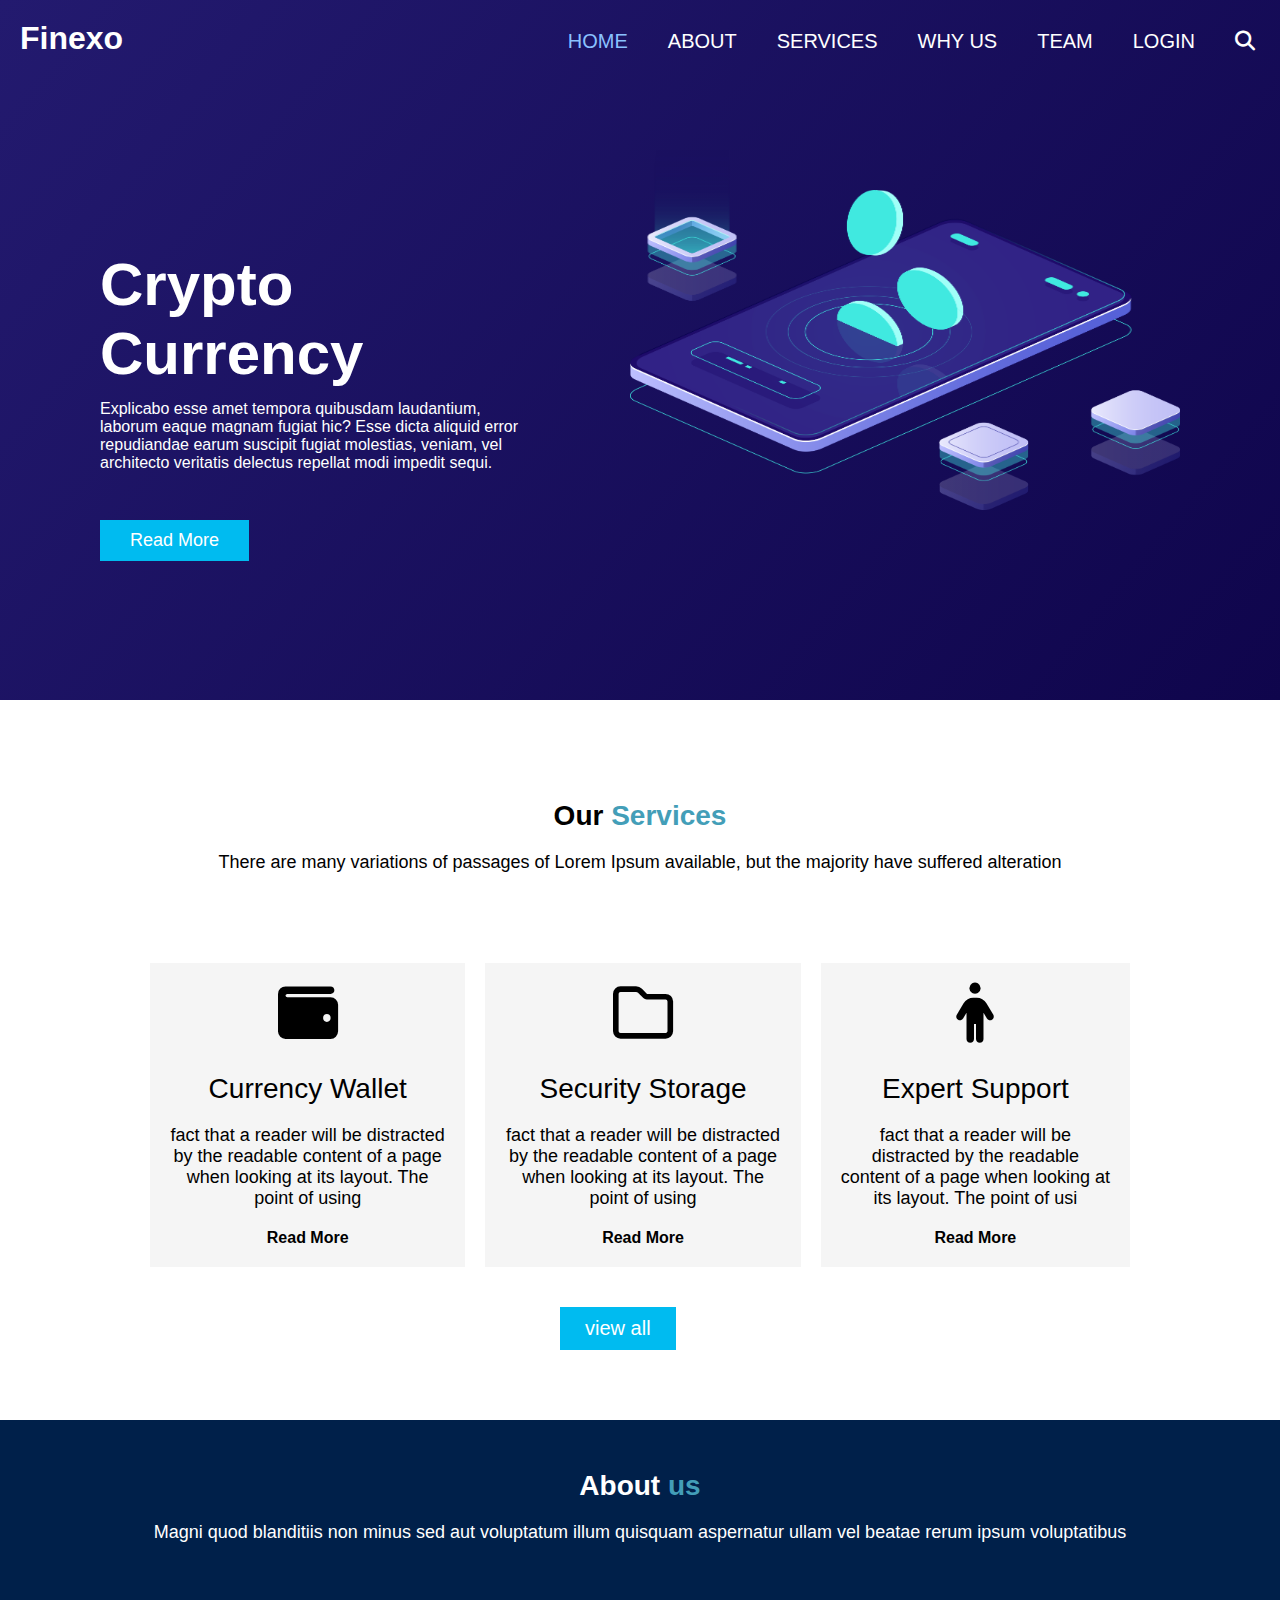
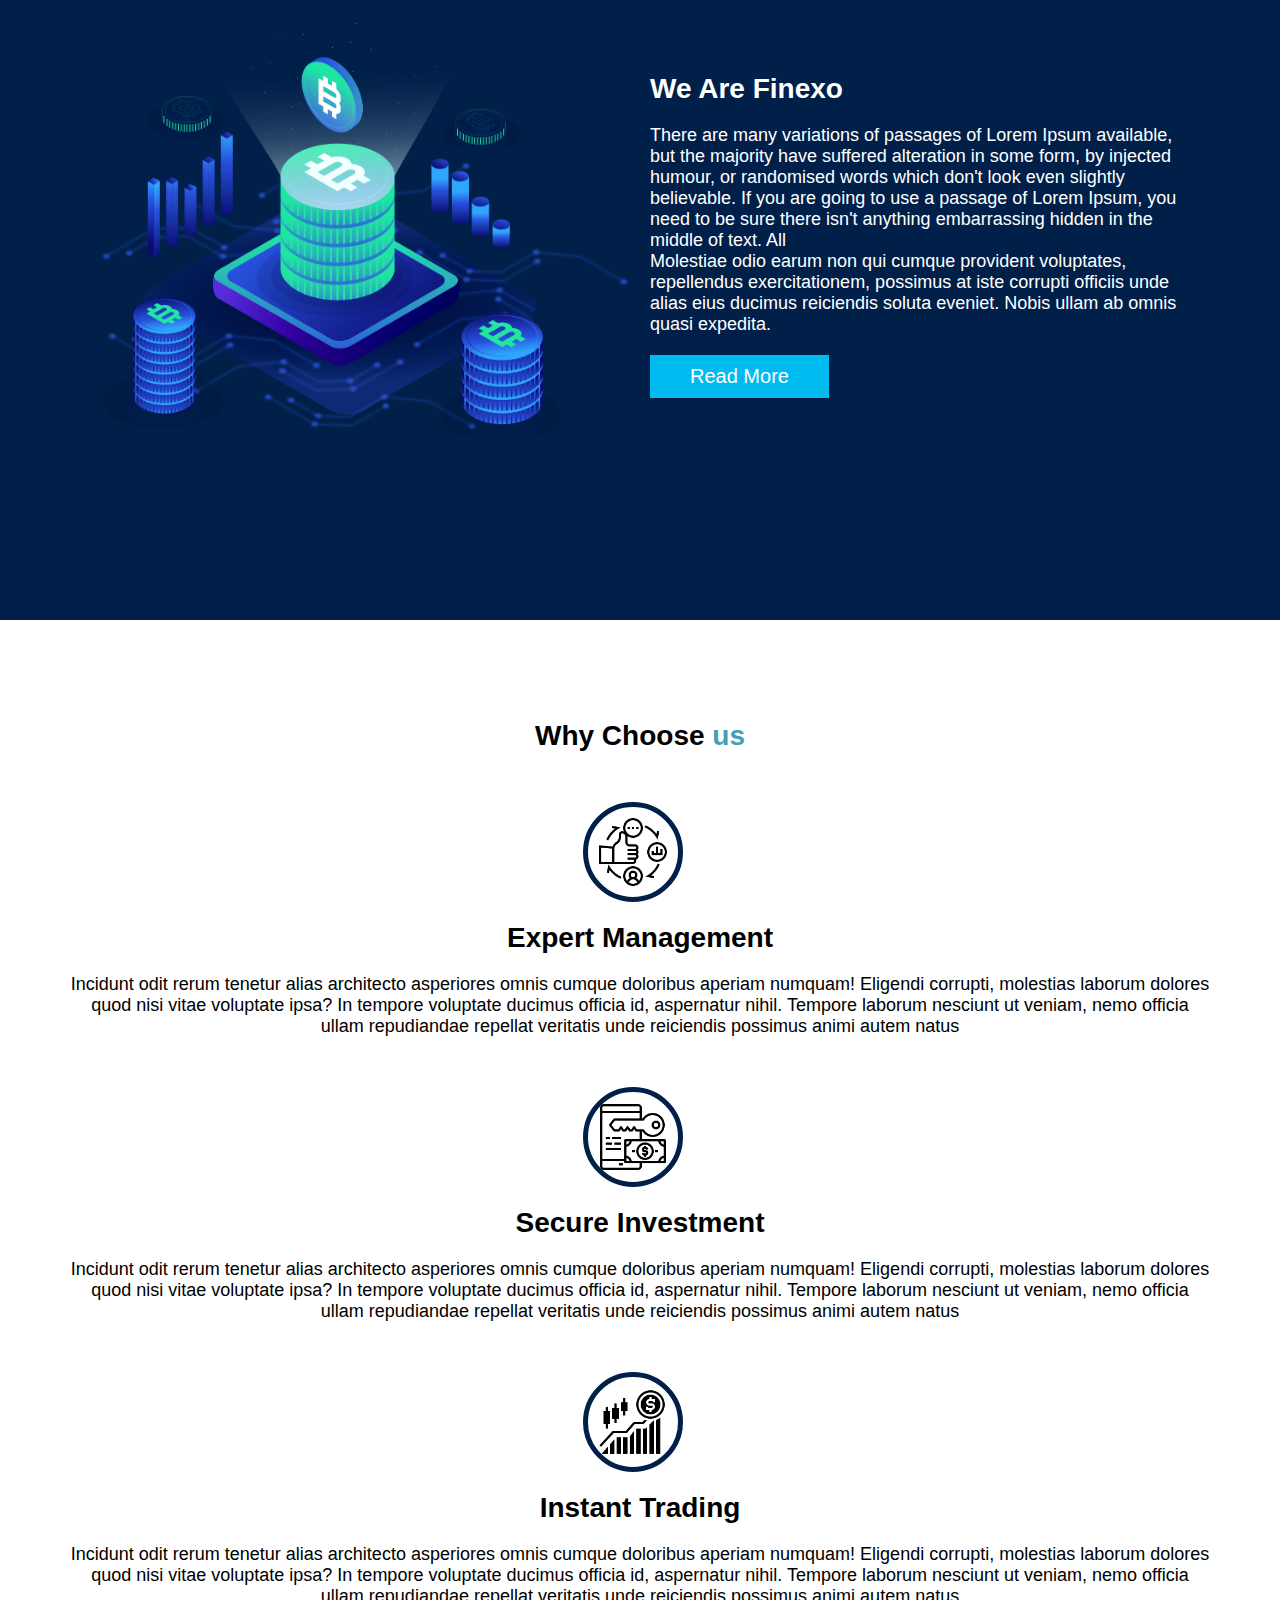
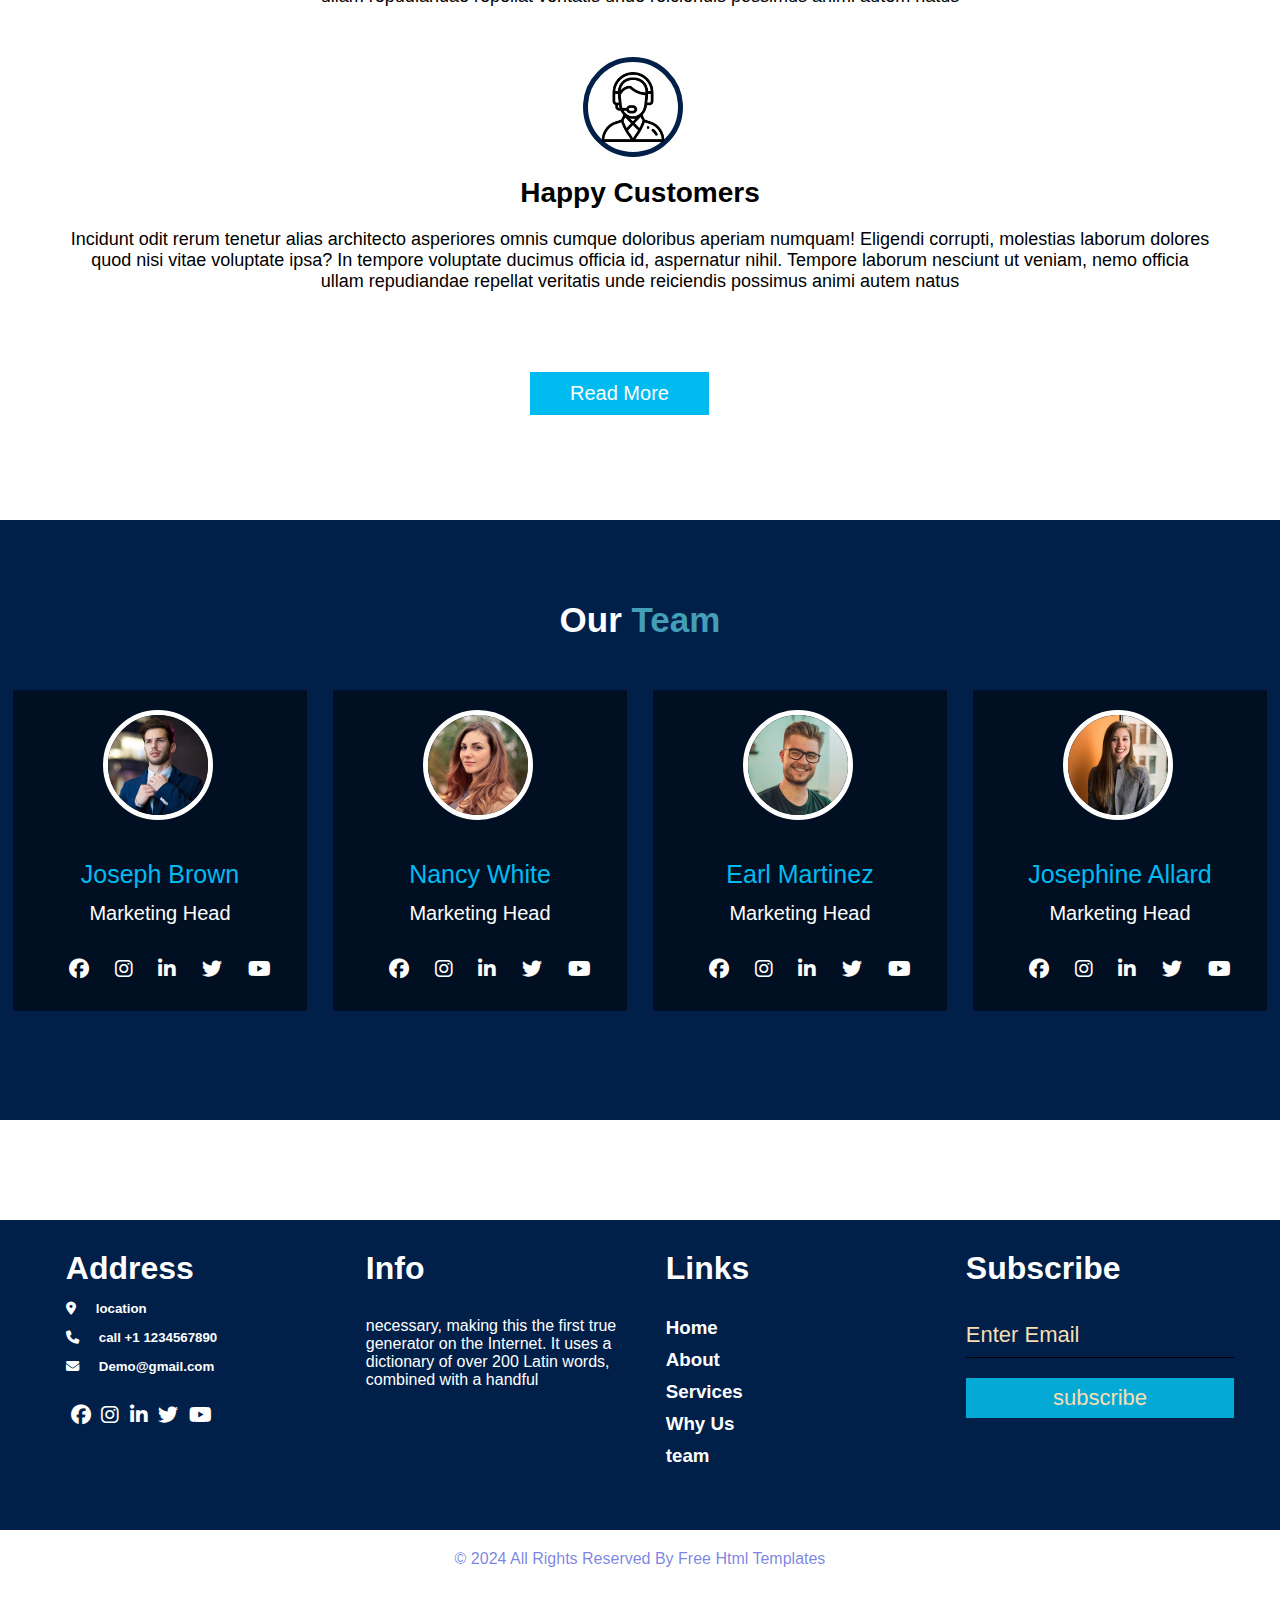
<file: index.html>
<!DOCTYPE html>
<html lang="en">
<head>
    <meta charset="UTF-8">
    <meta name="viewport" content="width=device-width, initial-scale=1.0">
    <title>Document</title>
    <link rel="stylesheet" href="./css/main.css">
    <link rel="stylesheet" href="./css/all.min.css">
</head>
<body>
 <header>
    <div class="header">
        <div class="nav">
            <h1>
              Finexo
           </h1>
           <ul>
               <li><a href="#"><i class="fa-solid fa-magnifying-glass"></i></a></li>
               <li><a href="#">login</a></li>
               <li><a href="#">team</a></li>
               <li><a href="#"> why us</a></li>
               <li><a href="#">services</a></li>
              <li><a href="#">about</a></li>
              <li><a href="#"> <span style="color: rgb(138, 193, 255);">home</span> </a></li>
           </ul>
         </div>
    </div>
    <div class="section">
        <div class="one">
            <h1>Crypto <br> Currency</h1>
            <p>Explicabo esse amet tempora quibusdam laudantium, laborum eaque magnam fugiat hic? Esse dicta aliquid error repudiandae earum suscipit fugiat molestias, veniam, vel architecto veritatis delectus repellat modi impedit sequi.</p>
            <button>Read More</button>
        </div>
        <div class="two">
        <div class="two1">
            <img src="./img/download.png">
        </div>
    </div>       
    </div>
 </header>
 <section>
    <h1>Our <span style="color:#439eb8;">Services</span></h1>
    <p>There are many variations of passages of Lorem Ipsum available, but the majority have suffered alteration</p>
    <div class="parent">
        <div class="parent1">
        <div class="child">
            <i class="fa-solid fa-wallet"></i>
            <h1>Currency Wallet</h1>
            <p>fact that a reader will be distracted by the readable content of a page when looking at its layout. The point of using</p>
            <h4>Read More</h4>
        </div>
        <div class="child">
            <i class="fa-regular fa-folder"></i>
            <h1>Security Storage</h1>
            <p>fact that a reader will be distracted by the readable content of a page when looking at its layout. The point of using</p>
            <h4>Read More</h4>
        </div>
        <div class="child">
            <i class="fa-solid fa-person"></i>
            <h1>Expert Support</h1>
            <p>fact that a reader will be distracted by the readable content of a page when looking at its layout. The point of usi</p>
            <h4>Read More</h4>
        </div>
      </div>
    </div>
    <button>view all</button>
 </section>
 <section class="section2">
    <h1>About <span style="color: #439eb8;">us</span></h1>
    <p>Magni quod blanditiis non minus sed aut voluptatum illum quisquam aspernatur ullam vel beatae rerum ipsum voluptatibus </p>
    <div class="parent2">
        <div class="parent3">
        <div class="there">
            <img src="./img/1.png">
        </div>
        <div class="four">
            <h1>We Are Finexo</h1>
            <p>There are many variations of passages of Lorem Ipsum available, but the majority have suffered alteration in some form, by injected humour, or randomised words which don't look even slightly believable. If you are going to use a passage of Lorem Ipsum, you need to be sure there isn't anything embarrassing hidden in the middle of text. All <br>
            Molestiae odio earum non qui cumque provident voluptates, repellendus exercitationem, possimus at iste corrupti officiis unde alias eius ducimus reiciendis soluta eveniet. Nobis ullam ab omnis quasi expedita.</p>
            <button>Read More</button>
        </div>
    </div>
    </div>
 </section>
 <section class="section3">
    <h1>Why Choose <span style="color: #439eb8;" >us</span> </h1>
    <div class="five">
        <div class="six">
            <img src="./img/2.png">
        </div>
        <h1>Expert Management</h1>
        <p>Incidunt odit rerum tenetur alias architecto asperiores omnis cumque doloribus aperiam numquam! Eligendi corrupti, molestias laborum dolores quod nisi vitae voluptate ipsa? In tempore voluptate ducimus officia id, aspernatur nihil. Tempore laborum nesciunt ut veniam, nemo officia ullam repudiandae repellat veritatis unde reiciendis possimus animi autem natus</p>
    </div>
    <div class="five">
        <div class="six">
            <img src="./img/3.png">
        </div>
        <h1>Secure Investment</h1>
        <p>Incidunt odit rerum tenetur alias architecto asperiores omnis cumque doloribus aperiam numquam! Eligendi corrupti, molestias laborum dolores quod nisi vitae voluptate ipsa? In tempore voluptate ducimus officia id, aspernatur nihil. Tempore laborum nesciunt ut veniam, nemo officia ullam repudiandae repellat veritatis unde reiciendis possimus animi autem natus</p>
    </div>
    <div class="five">
        <div class="six">
            <img src="./img/4.png">
        </div>
        <h1>Instant Trading</h1>
        <p>Incidunt odit rerum tenetur alias architecto asperiores omnis cumque doloribus aperiam numquam! Eligendi corrupti, molestias laborum dolores quod nisi vitae voluptate ipsa? In tempore voluptate ducimus officia id, aspernatur nihil. Tempore laborum nesciunt ut veniam, nemo officia ullam repudiandae repellat veritatis unde reiciendis possimus animi autem natus</p>
    </div>
    <div class="five">
        <div class="six">
            <img src="./img/5.png">
        </div>
        <h1>Happy Customers</h1>
        <p>Incidunt odit rerum tenetur alias architecto asperiores omnis cumque doloribus aperiam numquam! Eligendi corrupti, molestias laborum dolores quod nisi vitae voluptate ipsa? In tempore voluptate ducimus officia id, aspernatur nihil. Tempore laborum nesciunt ut veniam, nemo officia ullam repudiandae repellat veritatis unde reiciendis possimus animi autem natus</p>
    </div>
    <button>Read More</button>
 </section>
 <section class="section4">
    <h1>Our <span style="color: #439eb8;">Team</span></h1>
    <div class="parent4">
        <div class="child2">
            <div class="seven">
                <img src="./img/team-1.jpg">
            </div>
            <h1>Joseph Brown</h1>
            <h2>Marketing Head</h2>
            <div class="eight">
                    <i class="fa-brands fa-facebook"></i>
                    <i class="fa-brands fa-instagram"></i>
                    <i class="fa-brands fa-linkedin-in"></i>
                    <i class="fa-brands fa-twitter"></i>
                    <i class="fa-brands fa-youtube"></i>
            </div>
            </div>
        <div class="child2">
            <div class="seven">
                <img src="./img/team-2.jpg">
            </div>
            <h1>Nancy White</h1>
            <h2>Marketing Head</h2>
            <div class="eight">
                    <i class="fa-brands fa-facebook"></i>
                    <i class="fa-brands fa-instagram"></i>
                    <i class="fa-brands fa-linkedin-in"></i>
                    <i class="fa-brands fa-twitter"></i>
                    <i class="fa-brands fa-youtube"></i>
            </div>
            </div>
        <div class="child2">
            <div class="seven">
                <img src="./img/team-3.jpg">
            </div>
            <h1>Earl Martinez</h1>
            <h2>Marketing Head</h2>
            <div class="eight">
                    <i class="fa-brands fa-facebook"></i>
                    <i class="fa-brands fa-instagram"></i>
                    <i class="fa-brands fa-linkedin-in"></i>
                    <i class="fa-brands fa-twitter"></i>
                    <i class="fa-brands fa-youtube"></i>
            </div>
            </div>
        <div class="child2">
            <div class="seven">
                <img src="./img/team-4.jpg">
            </div>
            <h1>Josephine Allard</h1>
            <h2>Marketing Head</h2>
            <div class="eight">
                    <i class="fa-brands fa-facebook"></i>
                    <i class="fa-brands fa-instagram"></i>
                    <i class="fa-brands fa-linkedin-in"></i>
                    <i class="fa-brands fa-twitter"></i>
                    <i class="fa-brands fa-youtube"></i>
            </div>
        </div>
    </div>
 </section>
 <div class="space"></div>
 <footer>
    <div class="parent5">
        <div class="nine">
            <h1>Address</h1>
            <h5><i class="fa-solid fa-location-dot"></i>location</h5>
            <h5> <i class="fa-solid fa-phone"></i>call +1 1234567890</h5>
            <h5><i class="fa-solid fa-envelope"></i>Demo@gmail.com</h5>
            <div class="eight">
                <i class="fa-brands fa-facebook"></i>
                <i class="fa-brands fa-instagram"></i>
                <i class="fa-brands fa-linkedin-in"></i>
                <i class="fa-brands fa-twitter"></i>
                <i class="fa-brands fa-youtube"></i>
            </div>
        </div>
        <div class="ten">
           <h1>Info</h1>
           <p>necessary, making this the first true generator on the Internet. It uses a dictionary of over 200 Latin words, combined with a handful</p>
        </div>
        <div class="eleven">
            <h1>Links</h1>
            <h3>Home</h3>
            <h3>About</h3>
            <h3>Services</h3>
            <h3>Why Us</h3>
            <h3>team</h3>
        </div>
         <div class="last">
            <h1>Subscribe</h1>
            <input type="text" placeholder="Enter Email">
            <button> subscribe</button>
         </div>
    </div>
 </footer>
 <div class="space2">© 2024 All Rights Reserved By Free Html Templates</div>
</body>
</html>
</file>
<file: css/main.css>
*{
    margin: 0;
    padding: 0;
}
body{
    font-family: "Open Sans", sans-serif;
}
header{
    background: linear-gradient(130deg, #231a6f, #0f054c);
    width: 100%;
    height: 700px;
}
.header{
    position: relative;
    padding: 20px;
    
}
.nav h1{
    color:white;
    font-weight: 700;
    float: left;
}
.nav ul{
    list-style-type:none;
}
.nav ul li{
    float: right;
    flex-wrap: wrap;
    margin-top: 10px;
    
}
.nav ul li a{
    color: white;
    font-weight: 300;
    text-decoration: none;
    padding-left: 40px;
    font-size: 20px;
    text-transform: uppercase;
    padding-top: 10px;
    transition: all .5s;
    
}
.nav ul li a i{
    width: 25px;
    height: 25px;
    color: white;
}
.nav ul li :hover{
    color:rgb(138, 193, 255) ;
}
/* end of nav bar */
.section{
    position: absolute;
    top:150px;
    right: 80px;
    left: 100px;
    display: flex;
    flex-wrap: wrap;
    gap:90px;
    height: 450px;

}
.one{
    position: relative;
    width: 40%;
    height: 100%;
}
.one h1{
    position: absolute;
    padding-bottom: 20px;
    top:100px;
    color: white;
    font-weight: 700;
    font-size: 60px;
}
.one p{
    color: white;
    position: absolute;
    top:250px;
    text-align: left;

}
.one button{
    position: absolute;
    top:370px;
    background-color:#00bbf0;
    color: white;
    padding: 10px 30px;
    font-size: 18px;
    transition: all 1s;
    border: 0px;
}
.one button:hover{
    background-color: #439eb8;

}
.two{
    width: 50%;
    height: 100%;
}
.two1{
    position: relative;
    width: 100%;
    height: 100%;
    
}
.two1 img{
    position: absolute;
   width: 100%;
   height: 80%;
   animation-name: img;
   animation-duration: 3s;
   animation-iteration-count: infinite;
   animation-delay: 0s;
}
@keyframes img{
    0%{
        top:0px
    }
    50%{
        top:50px;
    }
    
    100%{
        top:0px;
    }
}
/* end of header */
section{
    position: relative;
    width: 100%;
    height: 600px;
}
section h1{
    text-align: center;
    font-weight: 800;
    font-size: 28px;
    margin: 20px;
    margin-top: 100px;
}
section p{
    text-align: center;
    font-size: 18px;
    margin-bottom: 80px;
}
.parent{
    padding: 10px 150px;
}
.parent1{
    display: flex;
    gap: 20px;

}
.child{
    padding: 20px;
   text-align: center;
   background-color:whitesmoke;
}
.child i{
    font-size: 60px;

}
.child h1{
    margin-top: 30px;
    font-weight: 500;
}
.child p{
    margin-bottom: 20px;
}
.child h4:hover{
    color: #00bbf0;
}
section button{
    position: absolute;
    left:560px;
    margin-top: 30px;
    padding: 10px 25px;
    background-color: #00bbf0;
    font-size: 18px;
    border: 1px ;
    font-size: 20px;
    color: white;
}
section button:hover{
    background-color: #439eb8;
}
/* end of section one */
.section2{
    width: 100%;
    height: 800px;
    background-color:#00204a;

}
.section2 h1{
    text-align: center;
    font-weight: 800;
    font-size: 28px;
    margin: 20px;
    color: white;
    padding-top: 50px;
}
.section2 p{
     text-align: center;
    font-size: 18px;
    margin-bottom: 80px;
    color: white;

}
.parent2{
 position: relative;
}
.parent3{
    position: absolute;
    left: 100px;
    right: 100px;
    display: flex;
    gap: 20px;
}
.there{
    width: 50%;
    height: 100%;
}
.there img{
    width:100% ;
    height: 100%;
}
.four{
    position: relative;
    width: 50%;
}
.four h1,.four p, .four button{
    text-align: left;
    padding-bottom: 20px;
    margin: 0px;
}
.four button{
    position: absolute;
    left:0px;
    padding: 10px 40px;
    color: white;
}
/* end of section two */
.section3{
    height: 1400px;
}
.five{
    position: relative;
    height: auto;
    margin: 50px 70px;
    overflow: auto;
}
.five h1{
    margin-top: 120px;
}
.five p{
    padding-bottom: opx;
    margin-bottom: 0px;
}
.six{
    position: absolute;
    left:45%;
    height: 70px;
    width: 70px;
    top: 0px;
    padding: 10px;
    border-radius: 50%;
    border: 5px solid #00204a;
}
.six img{
width: 100%;
height: 100%;
}
.section3 button{
    position: absolute;
    left:530px;
    padding: 10px 40px;
    color: white;
}
/* end of section 3 */
.section4{
    background-color: #00204a;
    overflow: auto;
    height: 600px;
}
.section4 h1{
     color: white;
     margin:40px;
     padding-top: 40px;
     font-size:35px ;
}
.parent4{
    display: flex;
    justify-content: space-around;
    margin: 0px;
    padding: 0px;
    margin-top: 50px;
    
}
.child2{
    width: 23%;
    text-align: center;
    background-color:#010f22;
}
.child2 h1{
     margin:0px;
     margin-top: 30px;
     padding: 10px 30px;
     font-size: 25px;
     color: #00bbf0;
     font-weight: 300;
}
.child2 h2{
    margin: 0px;
    padding: 3px 30px;
    color: white;
    font-size: 20px;
    font-weight: 300;
}

.seven{
    margin-left: 90px;
    margin-top: 20px;
    width: 100px;
    height: 100px;
    border-radius: 50%;
    border:5px solid white;
    overflow: hidden;
}
.seven img{
    width: 100%;
    height: 100%;
}
.eight{
    margin: 30px;
    color: white;
    font-size: 20px;
}
.eight i{
    padding-left: 20px;
}
.eight i:hover{
    color: #00bbf0;
}
/* end of section four */
.space{
    width: 100%;
    height: 100px;
    background-color: white;
    /* just a space */
}
footer{
    height: 250px;
    background-color: #00204a;
    padding: 30px;
}
.parent5{
    display: flex;
    flex-wrap: wrap;
    justify-content: space-around;
}
.nine,.ten,.eleven,.last{
    width: 22%;
    color: white;
}
.nine{
    padding: 0px;
    padding-left: 20px;
}
.nine h5 i{
    padding-right: 20px;
    padding-top: 15px;
}
.nine .eight{
    margin-left: 0px;
}
.nine .eight i{
    margin: 0px;
    padding-left: 5px;
}
.nine h5:hover{
    color: #00bbf0;
}
.ten p{
    margin-top: 30px;
}
.eleven h1{
    margin-bottom: 30px;
}
.eleven h3{
    margin-top: 10px;
}
.eleven h3:hover{
    color: #00bbf0;
}

.last input{
    margin-top: 30px;
    border: 0px;
    border-bottom: 1px solid;
    background-color: transparent;
    width: 100%;
    height: 40px;
}
.last input::placeholder{
    font-size: 22px;
    color: wheat;
}

.last button{
    margin-top: 20px;
    width: 100%;
    height: 40px;
    background-color: #04a9d6;
    color: wheat;
    font-size: 22px;
    border: 0px;
    
}
.last button:hover{
    background-color: #01637e;
}
/* end of footer */

.space2{
    width: 100%;
    height: 50px;
    background-color: rgb(255, 255, 255);
    color: #0a17cc8c;
    font-weight: 50;
    text-align: center;
    padding-top: 20px;
}
</file>
